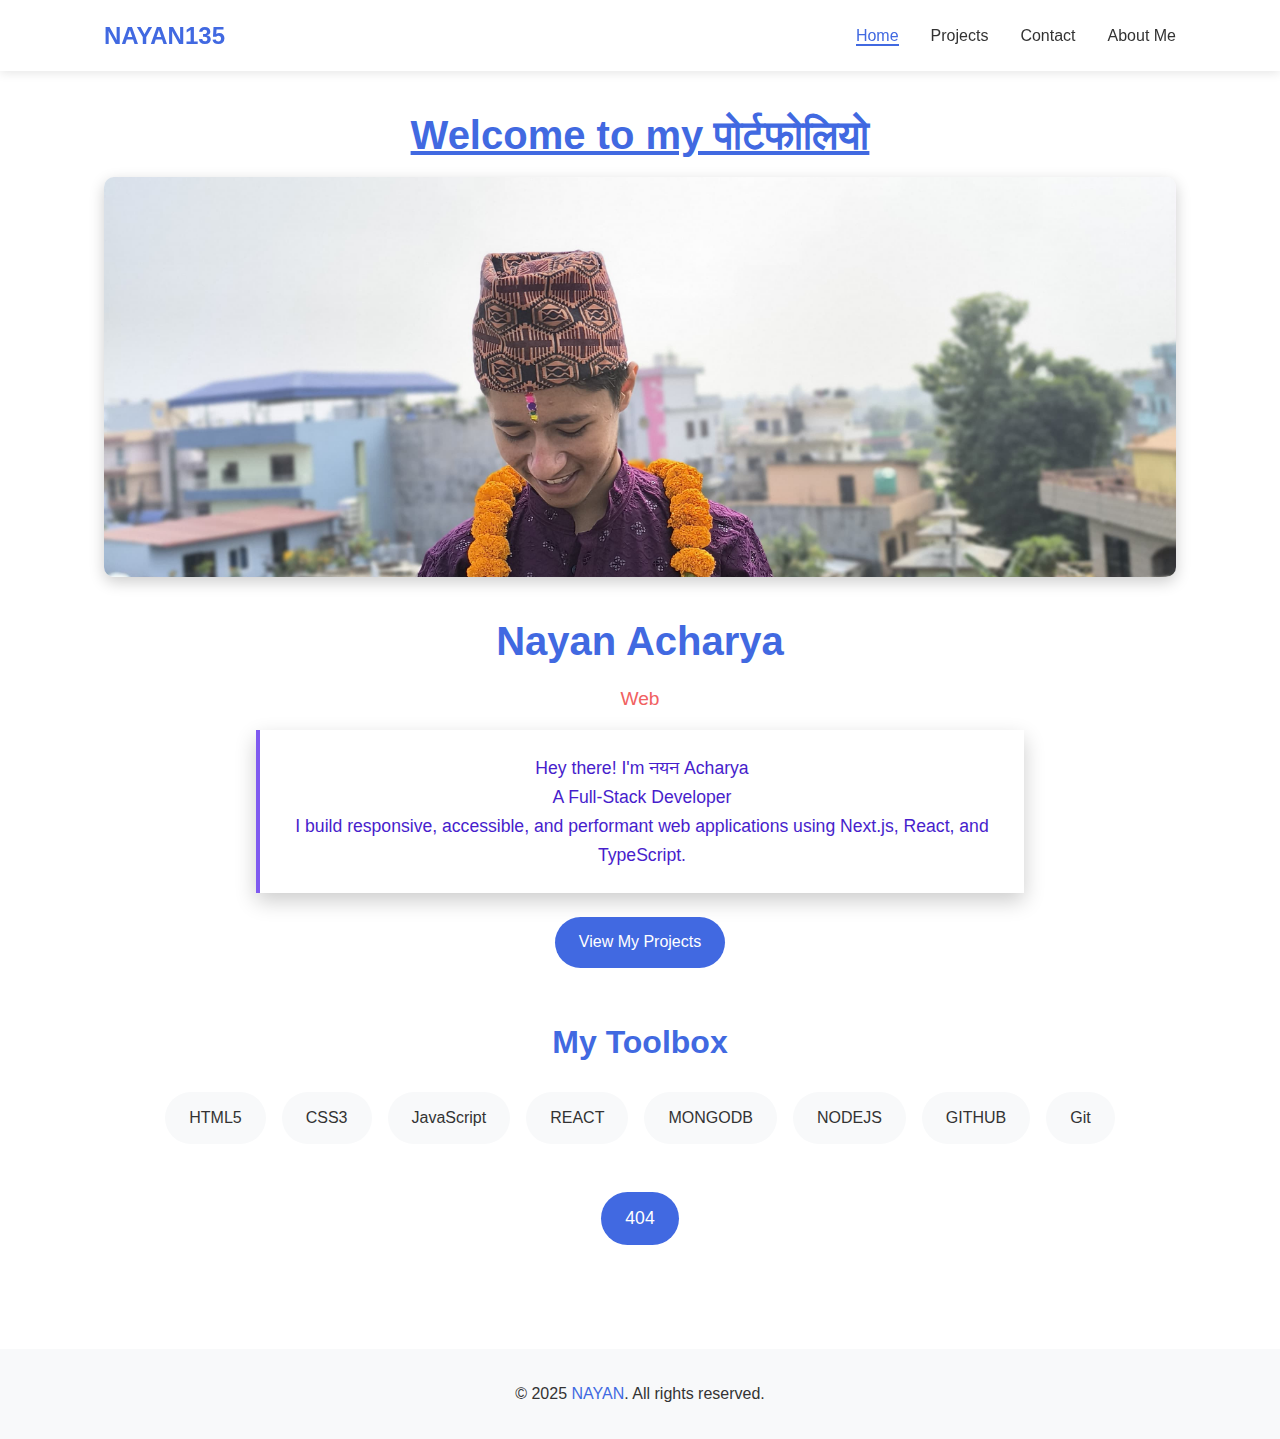
<file: index.html>
<!DOCTYPE html>
<html lang="en">

<head>
    <meta charset="UTF-8">
    <meta name="viewport" content="width=device-width, initial-scale=1.0">
    <title>Nayan Acharya | Home</title>
    <link rel="stylesheet" href="style.css">
    <link rel="icon" href="favicon.png" type="image/png">
</head>

<body>
    <header>
        <nav>
            <div class="logo">NAYAN135</div>
            <ul class="nav-links">
                <li><a href="index.html" class="active">Home</a></li>
                <li><a href="projects.html">Projects</a></li>
                <li><a href="contact.html">Contact</a></li>
                <li><a href="aboutme.html">About Me</a></li>
            </ul>
        </nav>
    </header>

    <main>
        <section class="hero ">
            <h1 style="text-decoration: underline var(--main-blue);"> Welcome to my पोर्टफोलियो</h1>
            <div class="hero-image" id="randomImage" alt="NAYAN ACHARYA but images are loading sloww why????"></div>
            <div class="hero-content">
                <h1>Nayan Acharya</h1>
                <p class="tagline"> Web</p>
                <p class="intro">
                    Hey there! I'm नयन Acharya<br>A Full-Stack Developer<br>I build responsive, accessible, and performant web applications using Next.js, React, and TypeScript.</p>
                <a href="projects.html" class="btn">View My Projects</a>
            </div>
        </section>

        <section class="tools">
            <h2>My Toolbox</h2>
            <div class="tools-container">
                <div class="tool">HTML5</div>
                <div class="tool">CSS3</div>
                <div class="tool">JavaScript</div>
                <div class="tool">REACT</div>
                <div class="tool">MONGODB</div>
                <div class="tool">NODEJS</div>
                <div class="tool">GITHUB</div>
                <div class="tool">Git</div>


            </div>

        </section>
        <p class="A404 ">
            <a href="404.html" class="btn">404</a>
        </p>
    </main>

    <footer>
        <p>&copy; 2025 <a href="https://github.com/nayan135" target="_blank">NAYAN</a>. All rights reserved.</p>
    </footer>

    <script>
        window.onload = function() {
            const images = [
                '1.jpg',
                '2.jpg',
                '3.jpg',
                '4.jpeg',
                '5.jpg'

            ];

            const randomIndex = Math.floor(Math.random() * images.length);
            document.getElementById('randomImage').style.backgroundImage = `url(${images[randomIndex]})`;
        }
    </script>
</body>

</html>
</file>
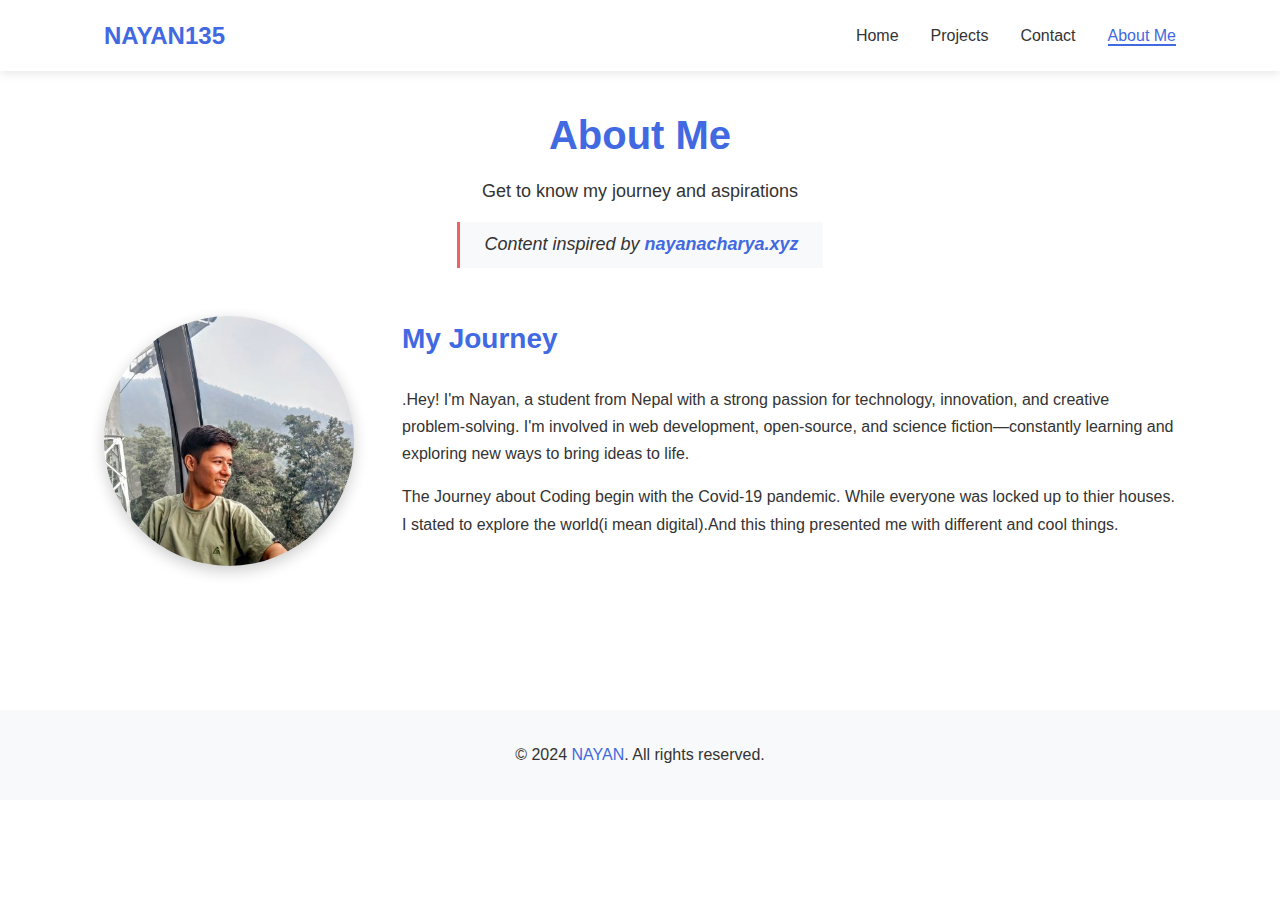
<file: Aboutme.html>
<!DOCTYPE html>
<html lang="en">

<head>
    <meta charset="UTF-8">
    <meta name="viewport" content="width=device-width, initial-scale=1.0">
    <title>Nayan Acharya | About Me</title>
    <!-- Google Fonts -->
    <link rel="preconnect" href="https://fonts.googleapis.com">
    <link rel="preconnect" href="https://fonts.gstatic.com" crossorigin>
    <link href="https://fonts.googleapis.com/css2?family=Poppins:wght@300;400;500;600;700&display=swap"
        rel="stylesheet">
    <link rel="stylesheet" href="style.css">
    <link rel="icon" href="favicon.png" type="image/png">
</head>

<body>
    <header>
        <nav>
            <div class="logo">NAYAN135</div>
            <ul class="nav-links">
                <li><a href="index.html">Home</a></li>
                <li><a href="projects.html">Projects</a></li>
                <li><a href="contact.html">Contact</a></li>
                <li><a href="Aboutme.html" class="active">About Me</a></li>
            </ul>
        </nav>
    </header>

    <main>
        <section class="page-header">
            <h1>About Me</h1>
            <p>Get to know my journey and aspirations</p>
            <p class="inspiration">Content inspired by <a href="https://nayanacharya.xyz" target="_blank"
                    rel="noopener noreferrer">nayanacharya.xyz</a></p>
        </section>

        <section class="about-content">
            <div class="profile-image">
                <img src="5.jpg" alt="Nayan Acharya">
            </div>
            <div class="about-text">
                <h2>My Journey</h2>
                <p>.Hey! I'm Nayan, a student from Nepal with a strong passion for technology, innovation, and creative
                    problem-solving. I'm involved in web development, open-source, and science fiction—constantly
                    learning and exploring new ways to bring
                    ideas to life.</p>
                <p>The Journey about Coding begin with the Covid-19 pandemic. While everyone was locked up to thier
                    houses. I stated to explore the world(i mean digital).And this thing presented me with different and
                    cool things. </p>

            </div>
        </section>


    </main>
    <footer>
        <p>&copy; 2024 <a href="https://github.com/nayan135" target="_blank" rel="noopener noreferrer">NAYAN</a>. All
            rights reserved.</p>
    </footer>
</body>

</html>
</file>
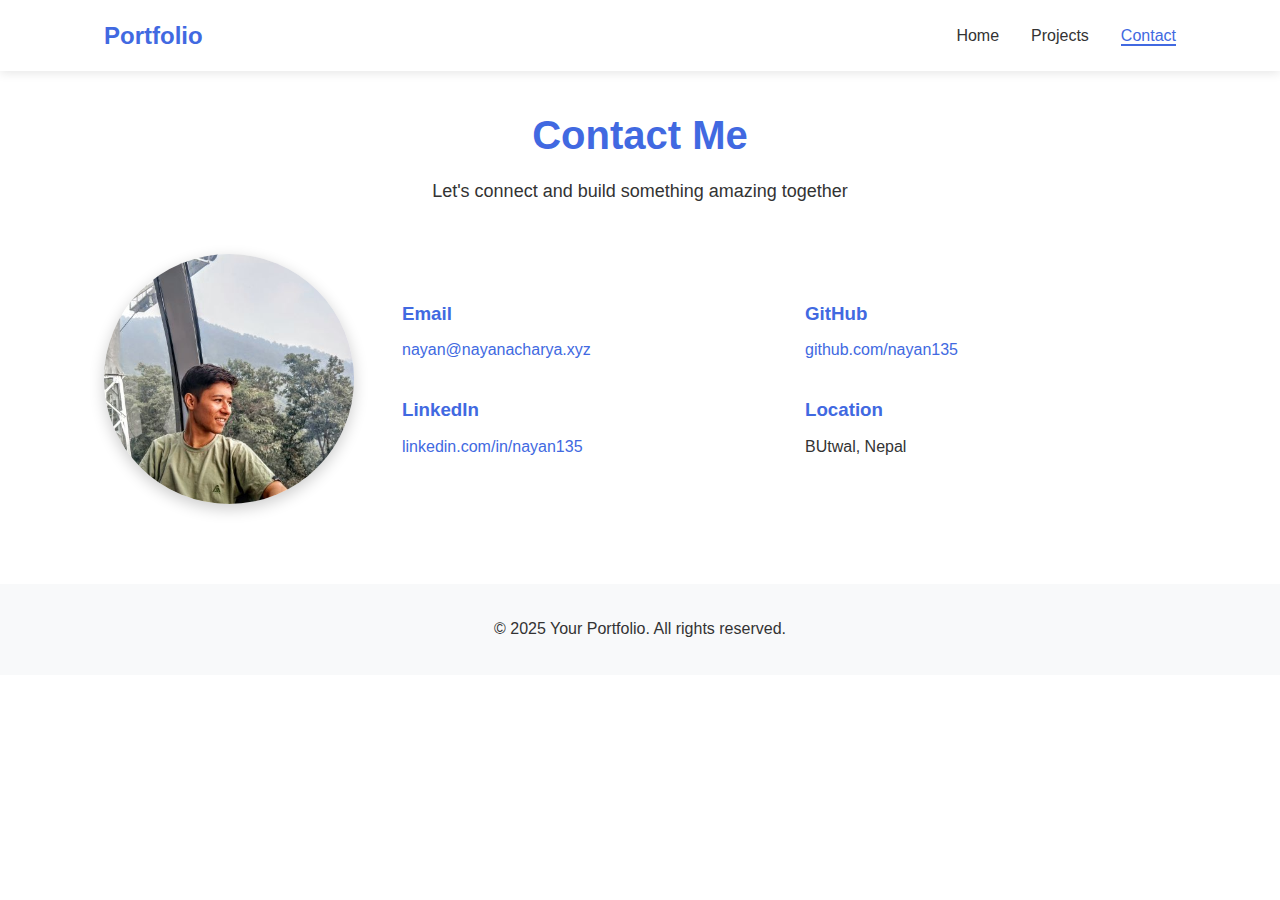
<file: contact.html>
<!DOCTYPE html>
<html lang="en">

<head>
    <meta charset="UTF-8">
    <meta name="viewport" content="width=device-width, initial-scale=1.0">
    <title>My Portfolio | Contact</title>
    <link rel="stylesheet" href="style.css">
</head>

<body>
    <header>
        <nav>
            <div class="logo">Portfolio</div>
            <ul class="nav-links">
                <li><a href="index.html">Home</a></li>
                <li><a href="projects.html">Projects</a></li>
                <li><a href="contact.html" class="active">Contact</a></li>
            </ul>
        </nav>
    </header>

    <main>
        <section class="page-header">
            <h1>Contact Me</h1>
            <p>Let's connect and build something amazing together</p>
        </section>

        <section class="contact-container">
            <div class="profile-image">

                <img src="5.jpg" alt="Your Name">
            </div>
            <div class="contact-info">
                <div class="contact-item">
                    <h3>Email</h3>
                    <p>
                        <a href="mailto:nayan@nayanacharya.xyz">nayan@nayanacharya.xyz</a>
                    </p>
                </div>
                <div class="contact-item">
                    <h3>GitHub</h3>
                    <p><a href="https://github.com/nayan135" target="_blank">github.com/nayan135</a></p>
                </div>
                <div class="contact-item">
                    <h3>LinkedIn</h3>
                    <p><a href="https://linkedin.com/in/nayan135" target="_blank">linkedin.com/in/nayan135</a>
                    </p>
                </div>
                <div class="contact-item">
                    <h3>Location</h3>
                    <p>BUtwal, Nepal</p>
                </div>
            </div>
        </section>
    </main>

    <footer>
        <p>&copy; 2025 Your Portfolio. All rights reserved.</p>
    </footer>
</body>

</html>
</file>
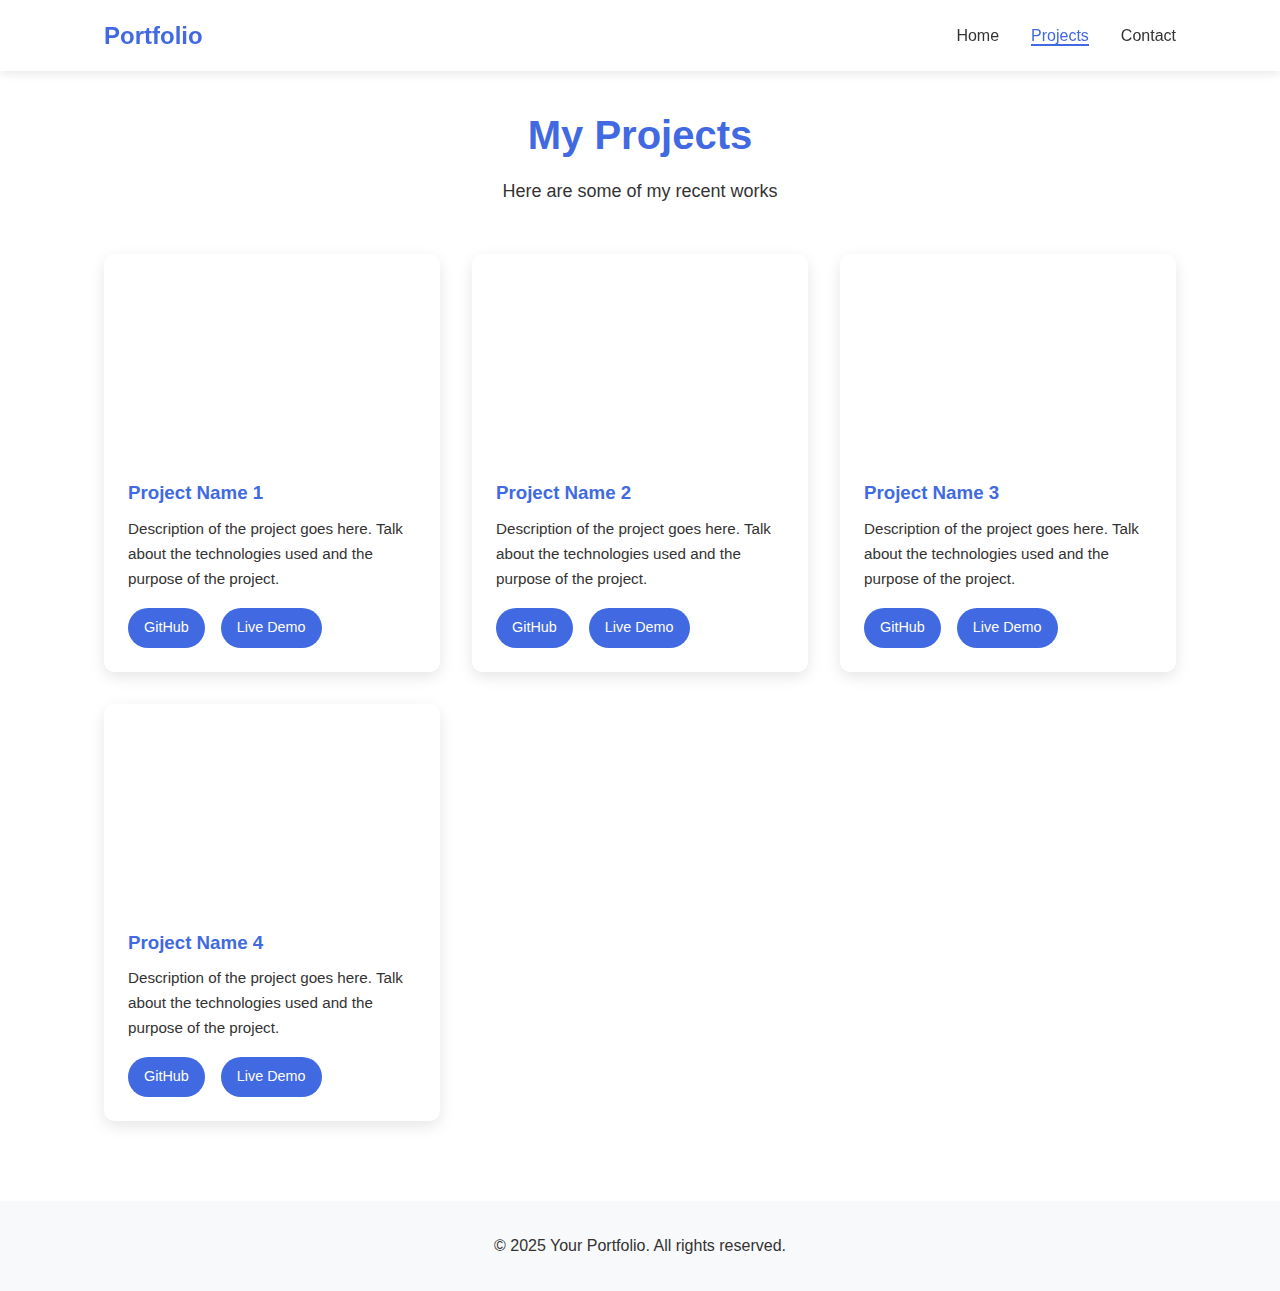
<file: projects.html>
<!DOCTYPE html>
<html lang="en">

<head>
    <meta charset="UTF-8">
    <meta name="viewport" content="width=device-width, initial-scale=1.0">
    <title>My Portfolio | Projects</title>
    <link rel="stylesheet" href="style.css">
</head>

<body>
    <header>
        <nav>
            <div class="logo">Portfolio</div>
            <ul class="nav-links">
                <li><a href="index.html">Home</a></li>
                <li><a href="projects.html" class="active">Projects</a></li>
                <li><a href="contact.html">Contact</a></li>
            </ul>
        </nav>
    </header>

    <main>
        <section class="page-header">
            <h1>My Projects</h1>
            <p>Here are some of my recent works</p>
        </section>

        <section class="projects-grid">
            <!-- Project 1 -->
            <div class="project-card">
                <div class="project-image" style="background-image: url('');"></div>
                <div class="project-info">
                    <h3>Project Name 1</h3>
                    <p>Description of the project goes here. Talk about the technologies used and the purpose of the project.
                    </p>
                    <div class="project-links">
                        <a href="https://github.com/yourusername/project1" target="_blank" class="btn btn-small">GitHub</a>
                        <a href="https://project1-live.example.com" target="_blank" class="btn btn-small">Live Demo</a>
                    </div>
                </div>
            </div>

            <!-- Project 2 -->
            <div class="project-card">
                <div class="project-image" style="background-image: url('https://source.unsplash.com/random/600x400/?app');"></div>
                <div class="project-info">
                    <h3>Project Name 2</h3>
                    <p>Description of the project goes here. Talk about the technologies used and the purpose of the project.
                    </p>
                    <div class="project-links">
                        <a href="https://github.com/yourusername/project2" target="_blank" class="btn btn-small">GitHub</a>
                        <a href="https://project2-live.example.com" target="_blank" class="btn btn-small">Live Demo</a>
                    </div>
                </div>
            </div>

            <!-- Project 3 -->
            <div class="project-card">
                <div class="project-image" style="background-image: url('https://source.unsplash.com/random/600x400/?design');"></div>
                <div class="project-info">
                    <h3>Project Name 3</h3>
                    <p>Description of the project goes here. Talk about the technologies used and the purpose of the project.
                    </p>
                    <div class="project-links">
                        <a href="https://github.com/yourusername/project3" target="_blank" class="btn btn-small">GitHub</a>
                        <a href="https://project3-live.example.com" target="_blank" class="btn btn-small">Live Demo</a>
                    </div>
                </div>
            </div>

            <!-- Project 4 -->
            <div class="project-card">
                <div class="project-image" style="background-image: url('https://source.unsplash.com/random/600x400/?code');"></div>
                <div class="project-info">
                    <h3>Project Name 4</h3>
                    <p>Description of the project goes here. Talk about the technologies used and the purpose of the project.
                    </p>
                    <div class="project-links">
                        <a href="https://github.com/yourusername/project4" target="_blank" class="btn btn-small">GitHub</a>
                        <a href="https://project4-live.example.com" target="_blank" class="btn btn-small">Live Demo</a>
                    </div>
                </div>
            </div>
        </section>
    </main>

    <footer>
        <p>&copy; 2025 Your Portfolio. All rights reserved.</p>
    </footer>
</body>

</html>
</file>
<file: style.css>
:root {
    --main-blue: #4169e1;
    --offwhite: #f8f9fa;
    --dark-text: #333;
    --highlight: rgb(241, 97, 97);
    --my-fonts: 'Segoe UI', Tahoma, Geneva, Verdana, sans-serif;
    /* --alt-blue: #3a5fcc; - might use this later */
}

* {
    margin: 0;
    padding: 0;
    box-sizing: border-box;
}

body {
    font-family: var(--my-fonts);
    color: var(--dark-text);
    line-height: 1.64;
    background-color: white;
    /* overflow-x: hidden; - removed this as we need overflowwwww  */
}

a {
    text-decoration: none;
    color: var(--main-blue);
}


/* Header stuff */

header {
    background-color: white;
    box-shadow: 0 2px 10px rgba(0, 0, 0, 0.1);
    position: sticky;
    top: 0;
    z-index: 100;
}

nav {
    display: flex;
    justify-content: space-between;
    align-items: center;
    padding: 16px 5%;
    /* px bayek aaru le sath diyena*/
    max-width: 1200px;
    margin: 0 auto;
}

.logo {
    font-size: 1.5rem;
    font-weight: bold;
    color: var(--main-blue);
    /* text-shadow: 1px 1px 1px rgba(0,0,0,0.1); */
}

.nav-links {
    display: flex;
    list-style: none;
}

.nav-links li {
    margin-left: 2rem;
}

.nav-links a {
    color: var(--dark-text);
    font-weight: 500;
    transition: color 0.3s ease;
}

.nav-links a:hover,
.nav-links a.active {
    color: var(--main-blue);
}

.nav-links a.active {
    border-bottom: 2px solid var(--main-blue);
}

main {
    max-width: 1200px;
    margin: 0 auto;
    padding: 32px 5%;
}

.hero {
    display: flex;
    flex-direction: column;
    align-items: center;
    margin-bottom: 48px;
    position: relative;
    text-align: center;
}

.hero-image {
    width: 100%;
    height: 400px;
    background-size: cover;
    background-position: center;
    border-radius: 10px;
    box-shadow: 0 5px 15px rgba(0, 0, 0, 0.2);
    margin-bottom: 2rem;
}

.hero-content {
    max-width: 800px;
    padding: 0 1rem;
}


/* naam ko lagi hai ta*/

.hero h1 {
    font-size: 40px;
    margin-bottom: 0.5rem;
    color: var(--main-blue);
    /* text-shadow: 2px 2px 4px rgba(0,0,0,0.08); */
}

.tagline {
    font-size: 1.2rem;
    font-weight: 500;
    color: var(--highlight);
    margin-bottom: 16px;
}

.intro {
    margin-bottom: 24px;
    font-size: 1.1rem;
    color: #471ecc;
    background: rgba(255, 255, 255, 0.03);
    padding: 1.5rem 2rem;
    border-left: 4px solid #7f5af0;
    box-shadow: 0 8px 20px rgba(0, 0, 0, 0.2);
    transition: transform 0.3s ease;
}

.A404 {
    margin-bottom: 24px;
    font-size: 1.1rem;
    color: #471ecc;
    text-align: center;
    background: rgba(255, 255, 255, 0.03);
}


/*  */

.btn {
    display: inline-block;
    background-color: var(--main-blue);
    color: white !important;
    padding: 12px 24px;
    border-radius: 30px;
    font-weight: 500;
    transition: all 0.3s ease;
}

.btn:hover {
    background-color: #3050c5;
    transform: translateY(-2px);
    box-shadow: 0 5px 15px rgba(0, 0, 0, 0.2);
}

.btn-small {
    padding: 8px 16px;
    font-size: 0.9rem;
    /* letter-spacing: 0.5px; */
}


/* tools section */

.tools {
    margin-bottom: 3rem;
    text-align: center;
}

.tools h2 {
    margin-bottom: 1.5rem;
    font-size: 2rem;
    color: var(--main-blue);
}

.tools-container {
    display: flex;
    flex-wrap: wrap;
    justify-content: center;
    gap: 16px;
}


/* naam xa toolbox tara ho skillssss */

.tool {
    background-color: var(--offwhite);
    padding: 0.8rem 1.5rem;
    border-radius: 30px;
    font-weight: 500;
    transition: all 0.3s ease;
}

.tool:hover {
    background-color: var(--main-blue);
    color: white;
    transform: translateY(-2px);
}


/* Projects Page  */

.projects-grid {
    display: grid;
    grid-template-columns: repeat(auto-fill, minmax(300px, 1fr));
    gap: 32px;
}

.project-card {
    border-radius: 10px;
    overflow: hidden;
    box-shadow: 0 5px 15px rgba(0, 0, 0, 0.1);
    transition: transform 0.3s ease, box-shadow 0.3s ease;
}

.project-card:hover {
    transform: translateY(-5px);
    box-shadow: 0 10px 20px rgba(0, 0, 0, 0.2);
}

.project-image {
    height: 200px;
    background-size: cover;
    background-position: center;
}

.project-info {
    padding: 24px;
}

.project-info h3 {
    margin-bottom: 8px;
    color: var(--main-blue);
}

.project-info p {
    margin-bottom: 16px;
    font-size: 0.95rem;
}

.project-links {
    display: flex;
    gap: 1rem;
}


/* Contact page - new new  */

.contact-container {
    display: flex;
    flex-wrap: wrap;
    justify-content: center;
    gap: 48px;
    align-items: center;
}


/* circle image */

.profile-image {
    width: 250px;
    height: 250px;
    border-radius: 50%;
    overflow: hidden;
    box-shadow: 0 5px 15px rgba(0, 0, 0, 0.2);
}

.profile-image img {
    width: 100%;
    height: 100%;
    object-fit: cover;
}

.contact-info {
    flex: 1;
    min-width: 300px;
    display: grid;
    grid-template-columns: 1fr 1fr;
    gap: 32px;
}

.contact-item h3 {
    color: var(--main-blue);
    margin-bottom: 0.5rem;
}


/* About Me page */

.page-header {
    text-align: center;
    margin-bottom: 3rem;
}

.page-header h1 {
    font-size: 40px;
    margin-bottom: 8px;
    color: var(--main-blue);
}

.page-header p {
    font-size: 18px;
    color: var(--dark-text);
}

.page-header .inspiration {
    margin-top: 16px;
    font-style: italic;
    padding: 8px 24px;
    background-color: var(--offwhite);
    display: inline-block;
    border-left: 3px solid var(--highlight);
    transition: all 0.3s cubic-bezier(0.44, -0.07, 0.3, 0.65);
}

.page-header .inspiration a {
    font-weight: bold;
}

.page-header .inspiration:hover {
    transform: translateY(-2px);
    box-shadow: 0 3px 10px rgba(0, 0, 0, 0.1);
}

.about-content {
    display: flex;
    flex-wrap: wrap;
    justify-content: center;
    gap: 48px;
    margin-bottom: 64px;
}

.about-text {
    flex: 1;
    min-width: 300px;
}

.about-text h2 {
    color: var(--main-blue);
    margin-bottom: 24px;
    font-size: 28px;
}

.about-text p {
    margin-bottom: 16px;
    line-height: 1.7;
}


/*ye kyaaaaa  */

footer {
    background-color: var(--offwhite);
    text-align: center;
    padding: 32px 0;
    margin-top: 48px;
}

@media (prefers-color-scheme: dark) {
    /*😁 😁 */
}
</file>
